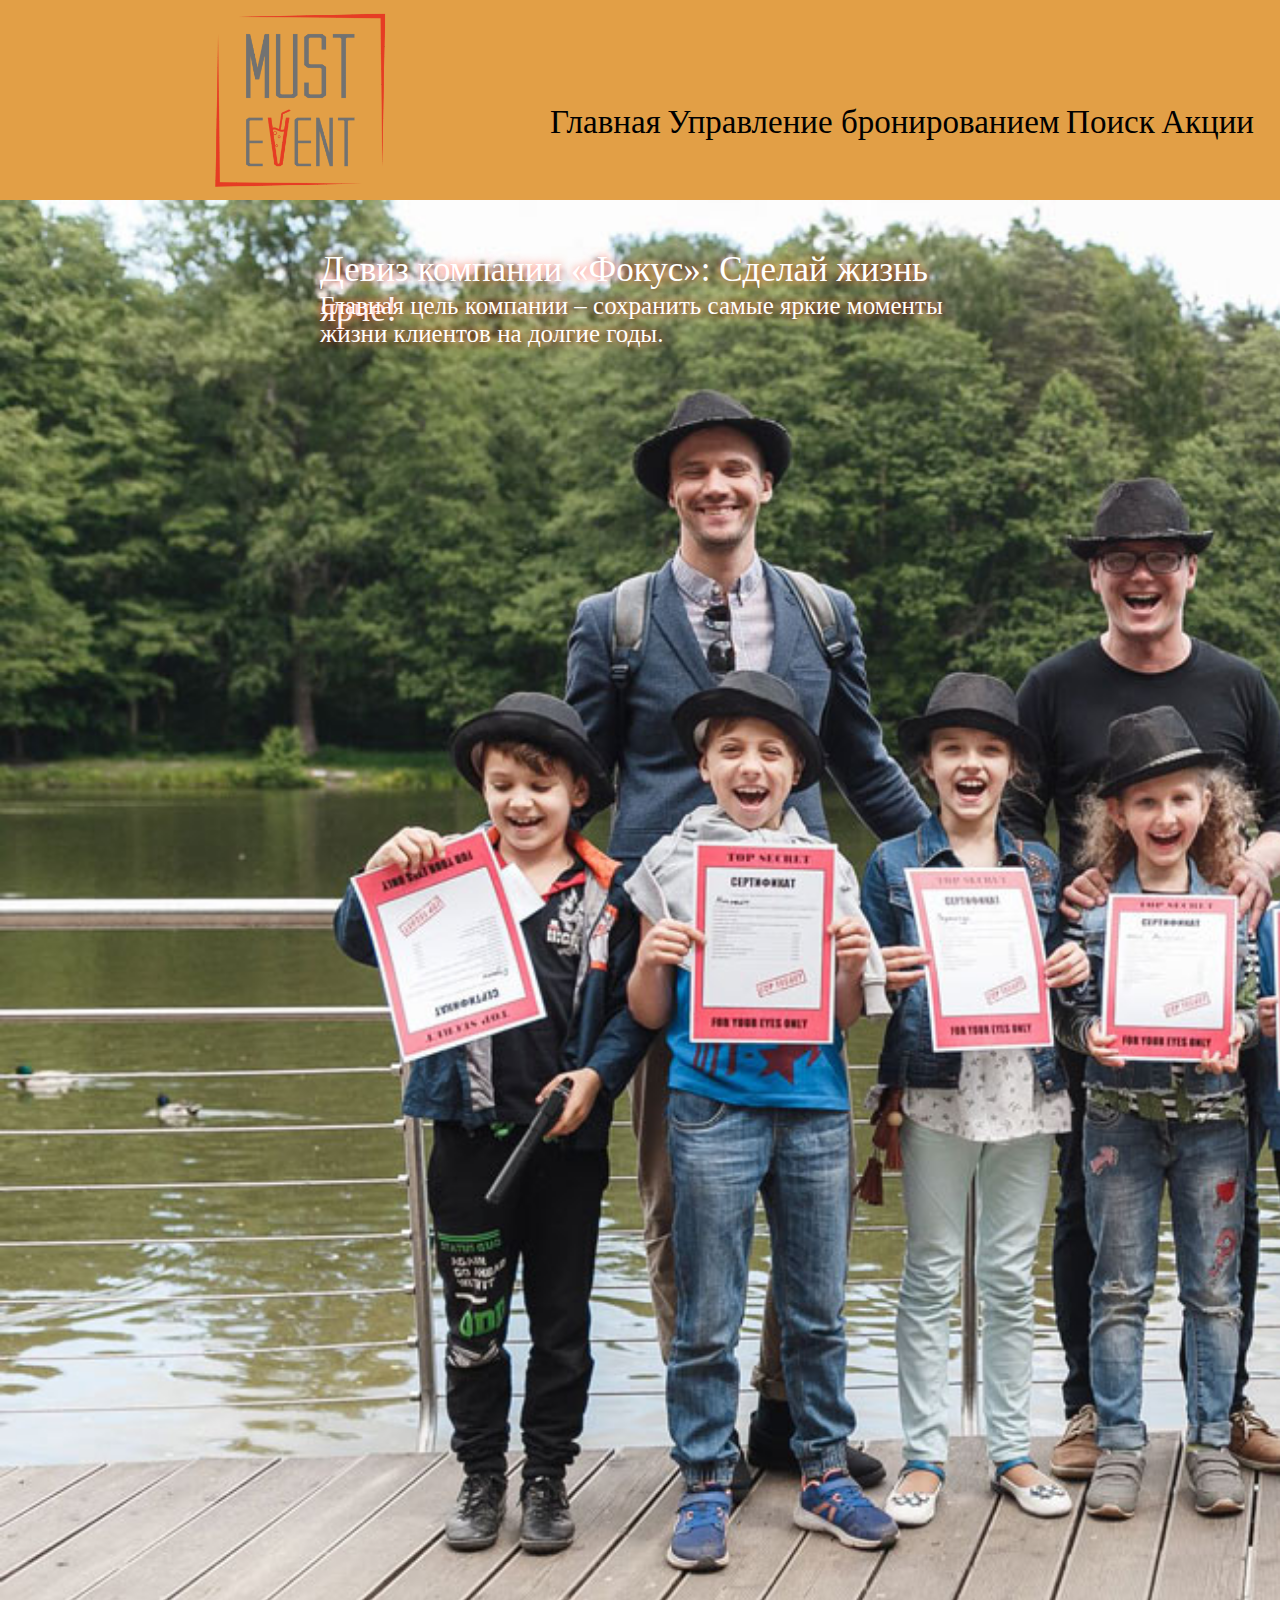
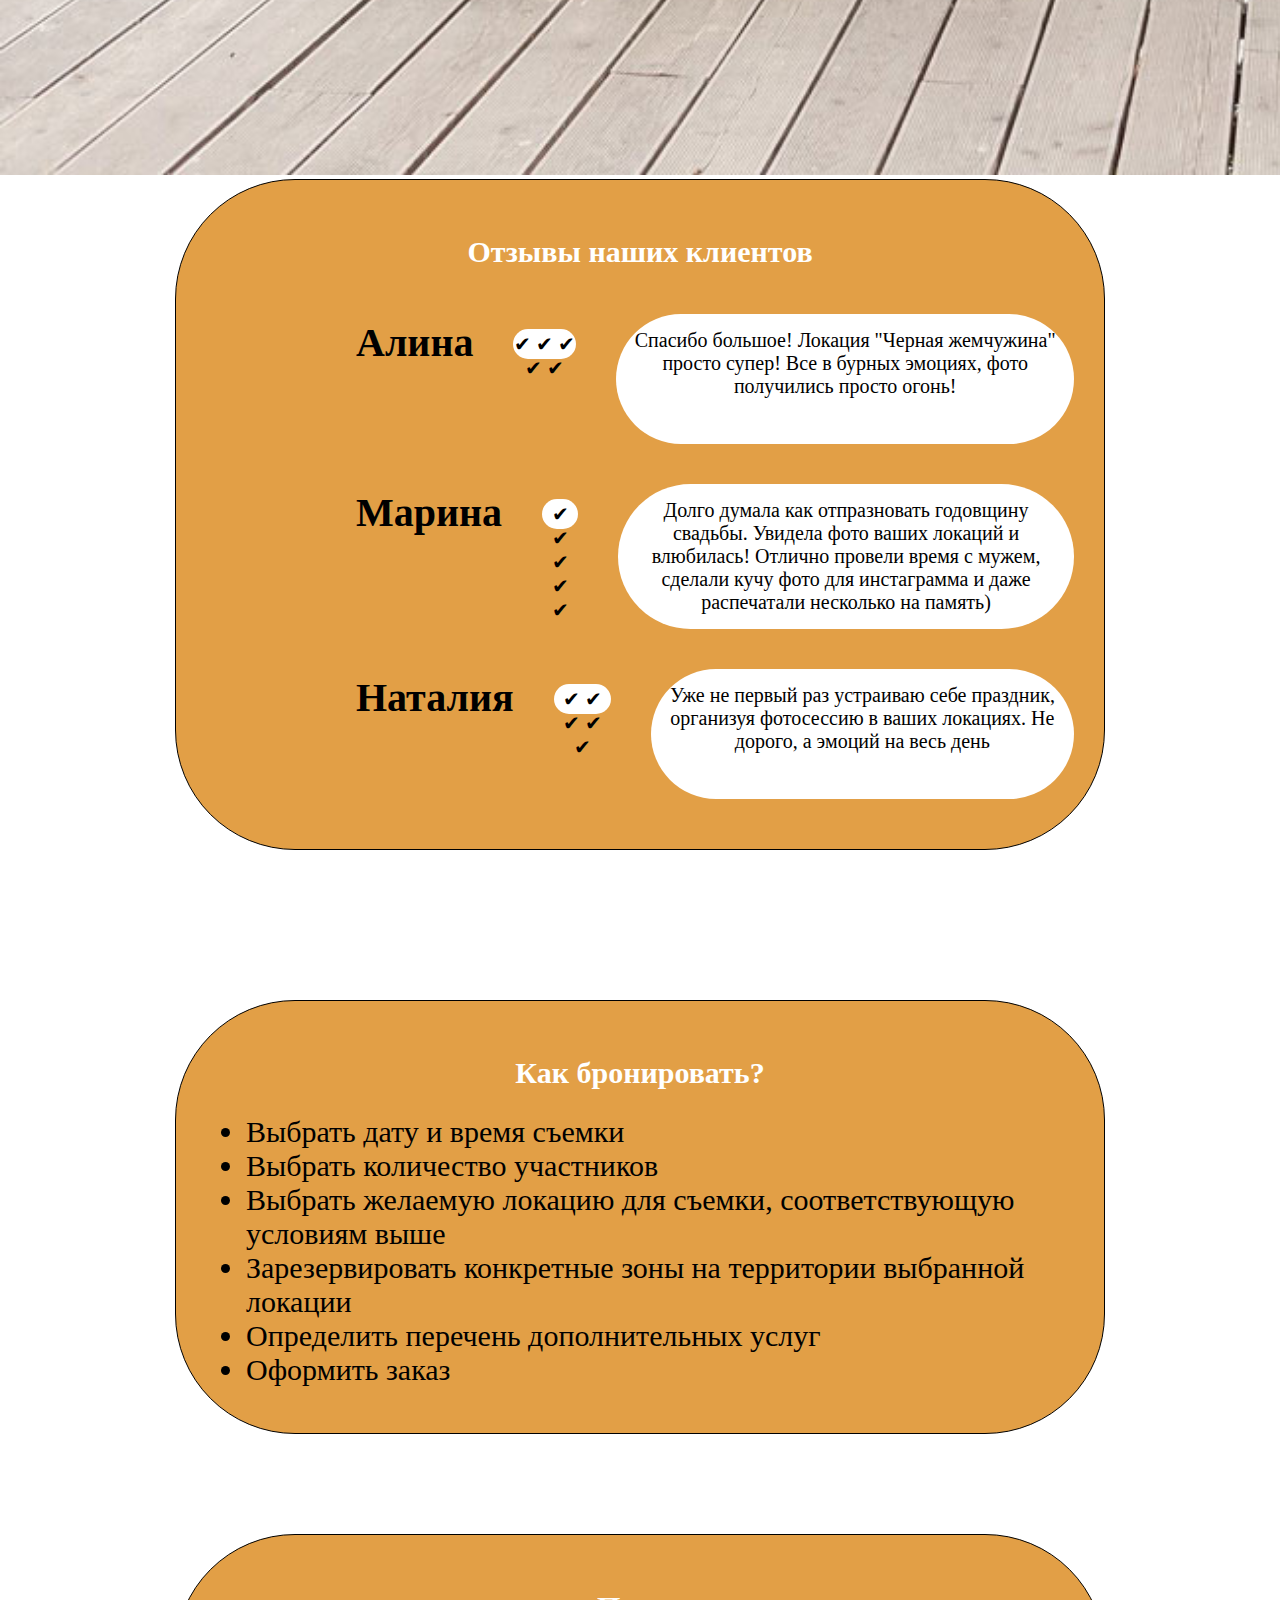
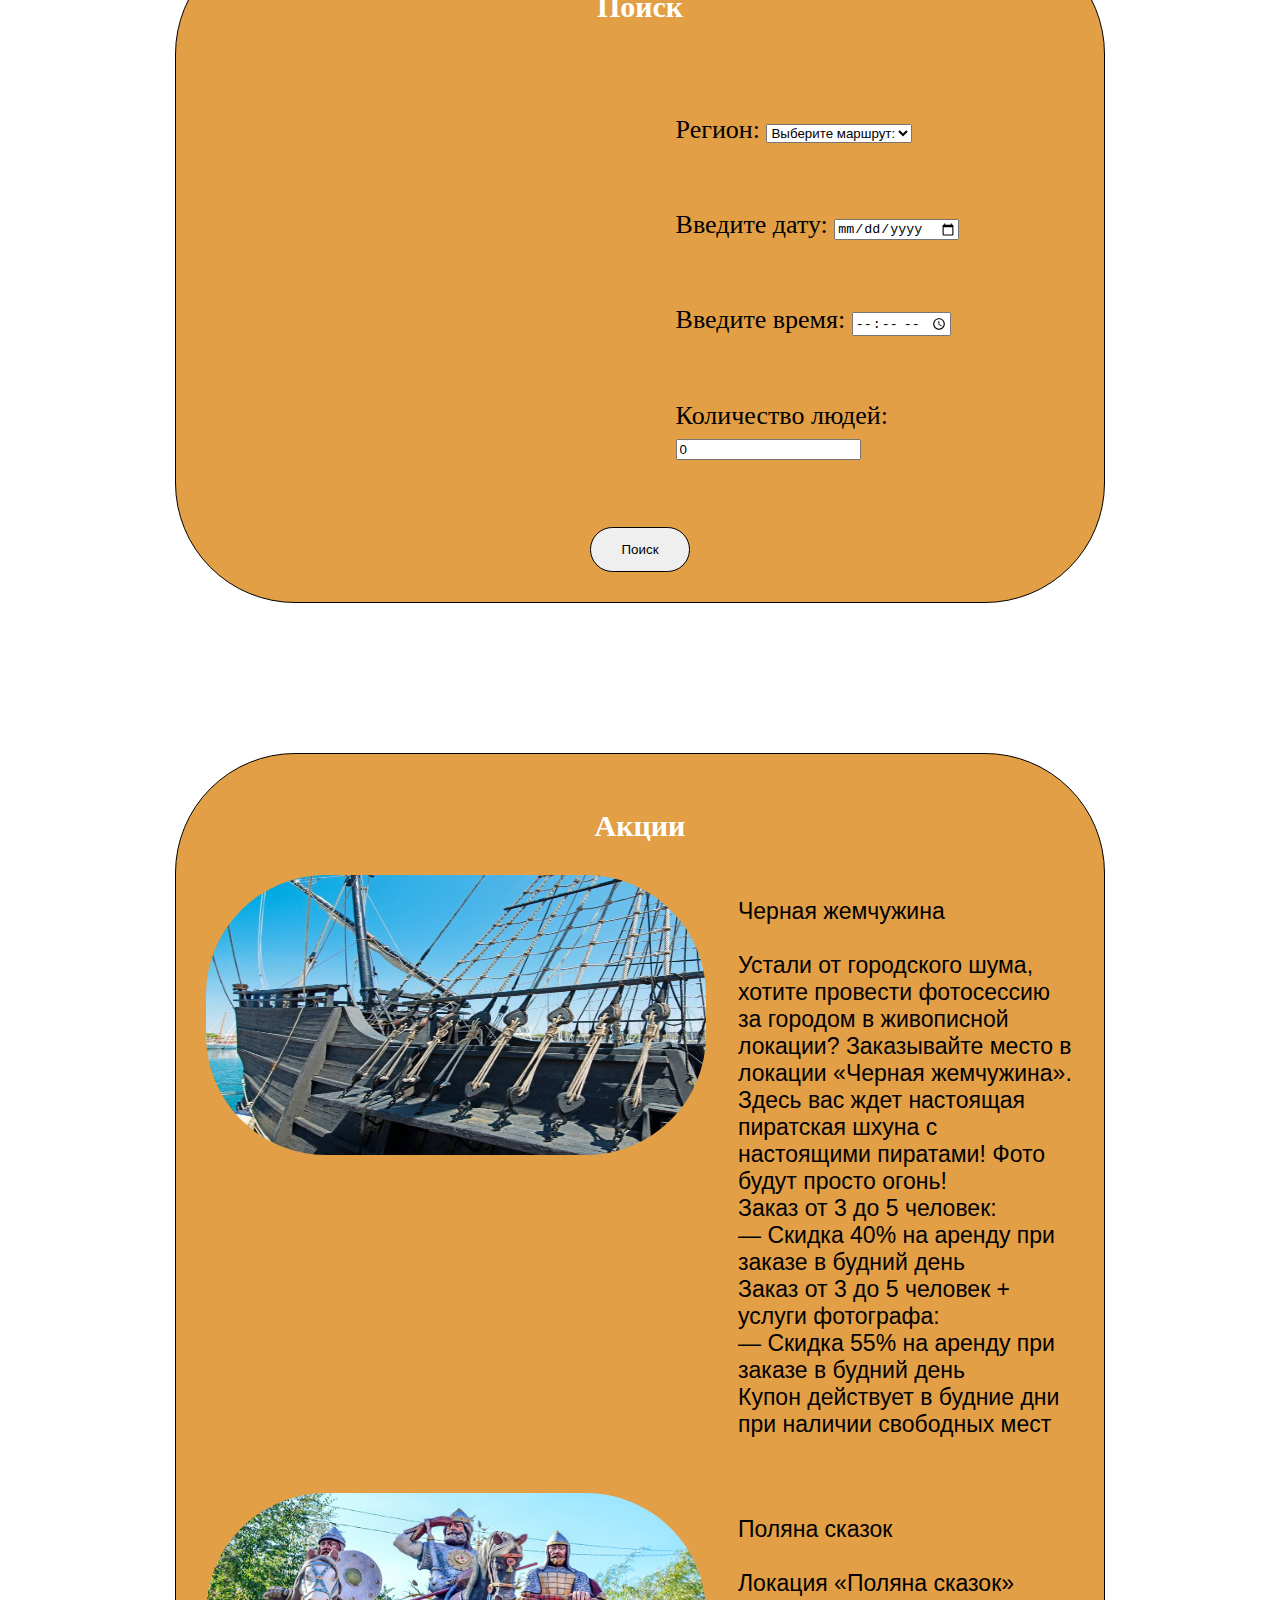
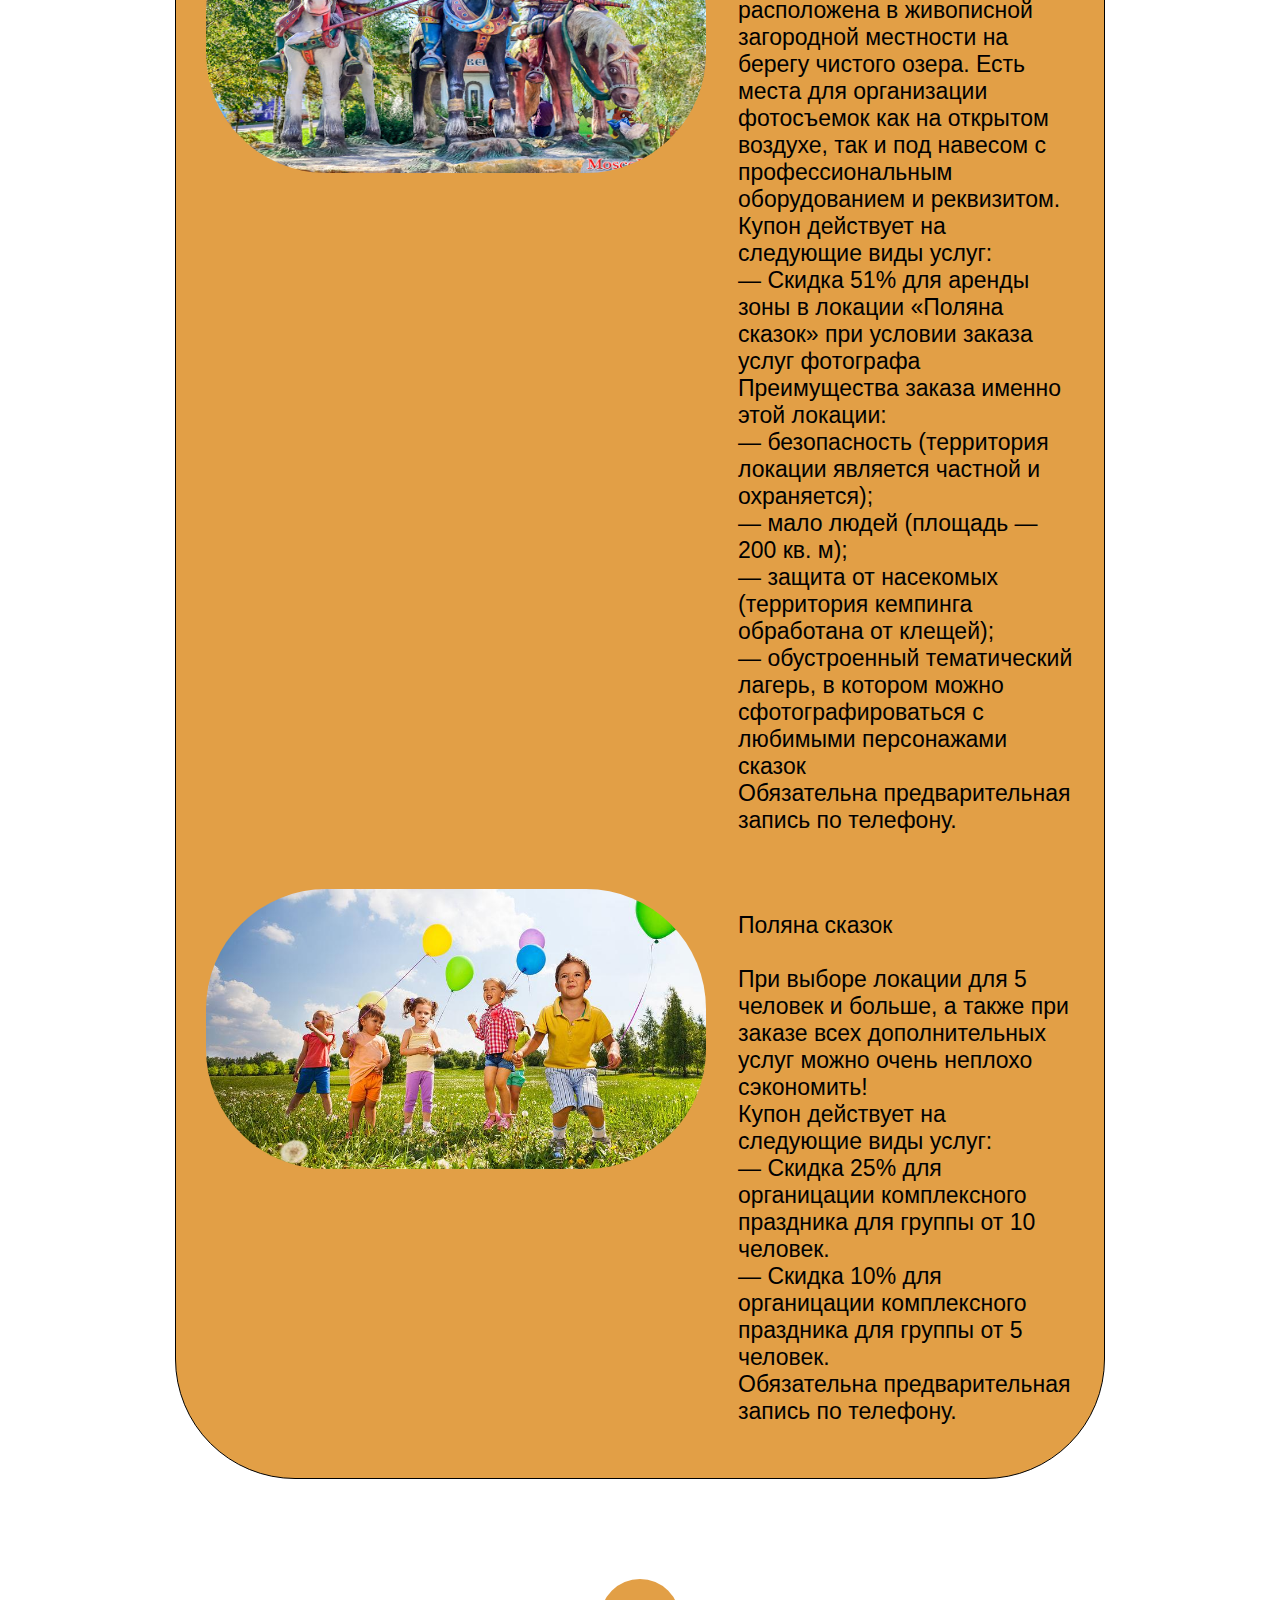
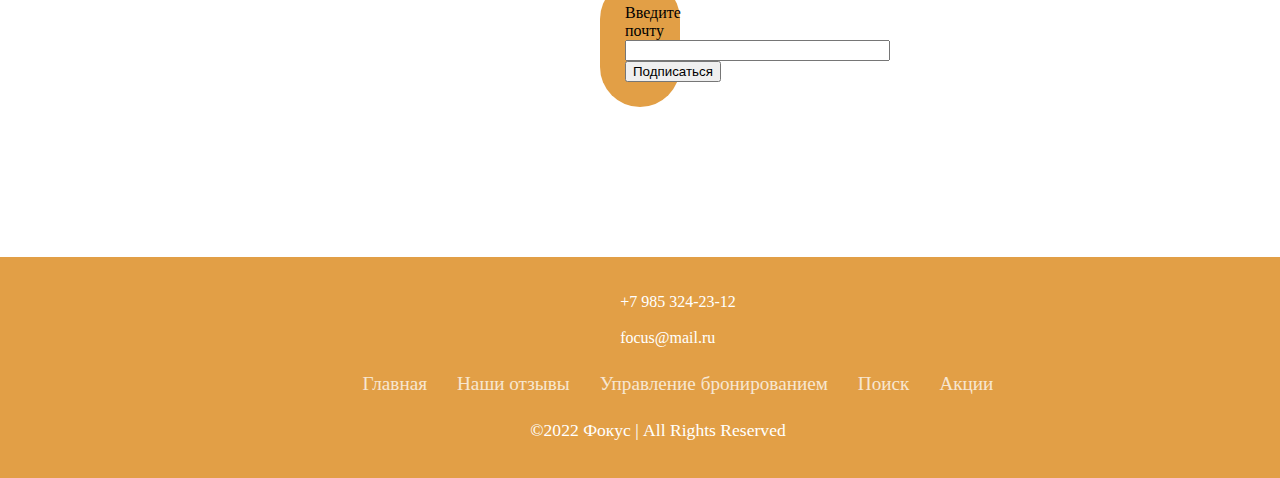
<file: index.html>
<!DOCTYPE html>
<html lang="en">
<head>
    <meta charset="UTF-8">
    <meta http-equiv="X-UA-Compatible" content="IE=edge">
    <meta name="viewport" content="width=device-width, initial-scale=1.0">
    <link rel="stylesheet" href="style.css">
    <title>Фокус</title>
</head>
<body>
    <header class="head-text">
        <img class="logoimg" src="/img/logo.png" alt="">
        <div class="link-a">
        <a href="" class="link">Главная</a>
        <a href="booking.html" class="link">Управление бронированием</a>
        <a href="search.html" class="link">Поиск</a>
        <a href="" class="link">Акции</a>
        </div>
        <div class="searchbutton">
            <button>Поиск</button>
            <input type="">
        </div>
    </header>
    <div>
        <img width="2363px" src="/img/fordeviz.jpg" alt="">
        <p class="for1">Девиз компании «Фокус»: Сделай жизнь ярче!</p>
        <p class="for2">Главная цель компании – сохранить самые яркие моменты жизни клиентов на долгие годы. </p>
    </div>
    <div class="reviews">
        <h2 id="reviews-h2" class="title">Отзывы наших клиентов</h2>
        <div class="reviews-item">
            <p class="reviews-item-name">Алина</p>
            <figure class="star">
                <p class="stars">✔ ✔ ✔ ✔ ✔</p>
            </figure>
            <p class="reviews-item-text">Спасибо большое! Локация "Черная жемчужина" просто супер! Все в бурных эмоциях, фото получились просто огонь!</p>
        </div>

        <div class="reviews-item">
            <p class="reviews-item-name">Марина</p>
            <figure class="star">
                <p class="stars">✔ ✔ ✔ ✔ ✔</p>
            </figure>
            <p class="reviews-item-text">Долго думала как отпразновать годовщину свадьбы. Увидела фото ваших локаций и влюбилась!
                Отлично провели время с мужем, сделали кучу фото для инстаграмма и даже распечатали несколько на память)
                </p>
        </div>

        <div class="reviews-item">
            <p class="reviews-item-name">Наталия</p>
            <figure class="star">
                <p class="stars">✔ ✔ ✔ ✔ ✔</p>
            </figure>
            <p class="reviews-item-text">Уже не первый раз устраиваю себе праздник, организуя фотосессию в ваших локациях. Не дорого, а эмоций на весь день</p>
        </div>
    </div>
    <div class="containerbooking reservation">
        <h2 id="booking" class='title'>Как бронировать?</h2>
        <ul>
            <li class="bookinga">Выбрать дату и время съемки</li>
            <li class="bookingli">Выбрать количество участников</li>
            <li class="bookingli">Выбрать желаемую локацию для съемки, соответствующую условиям выше</li>
            <li class="bookingli">Зарезервировать конкретные зоны на территории выбранной локации</li>
            <li class="bookingli">Определить перечень дополнительных услуг</li>
            <li class="bookingli">Оформить заказ</li>
        </ul>
    </div>
    <div class="containersearch">
        <h2 id="search" class='title'>Поиск</h2>
        <div class="form-find">
            <ul class="list-find">
                <li class="list-find-item">
                    <span>Регион:</span>
                    <select class="find select">
                        <option value="1">Выберите маршрут:</option>
                        <option value="2">Алтайский край</option>
                        <option value="3">Красноярский край</option>
                        <option value="4">Приморский край</option>
                        <option value="5">Тюменская область</option>
                        <option value="6">Камчатка</option>
                    </select>
                </li>
                <li class="list-find-item">
                    <label>Введите дату: <input type="date" class="find data"></label>
                </li>
                <li class="list-find-item">
                    <label>Введите время: <input type="time" class="find data"></label>
                </li>
                <li class="list-find-item">
                    <label>Количество людей: <input type="text" value="0" class="find value"></label>
                </li>
            </ul>
            <button class="button button-find">Поиск</button>
        </div>
    </div>
    <div class="containerstock">
        <h2 id="stock" class="title">Акции</h2>
        <div class="discount slider">
            <div class="slider-item">
                <img src="/img/stock1.jpg" alt="slider-image"class="img">
                <p class="text-slider">Черная жемчужина
                    <br><br>Устали от городского шума, хотите провести фотосессию за городом в живописной локации? Заказывайте место в локации «Черная жемчужина». 
                    <br> Здесь вас ждет настоящая пиратская шхуна с настоящими пиратами! Фото будут просто огонь!
                    
                    <br>Заказ от 3 до 5 человек:
                    <br>— Скидка 40% на аренду при заказе в будний день
                    
                    <br>Заказ от 3 до 5 человек + услуги фотографа:
                    <br>— Скидка 55% на аренду при заказе в будний день
                    
                    
                    <br>Купон действует в будние дни при наличии свободных мест</p>
            </div>

            <div class="slider-item">
                <img src="/img/stock2.jpg" alt="slider-image" class="img">
                <p class="text-slider">Поляна сказок
                    <br><br>Локация «Поляна сказок» расположена в живописной загородной местности на берегу чистого озера. Есть места для организации фотосъемок как на открытом воздухе, так и под навесом с профессиональным оборудованием и реквизитом.

                    <br>Купон действует на следующие виды услуг:
                    
                    <br>— Скидка 51% для аренды зоны в локации «Поляна сказок» при условии заказа услуг фотографа
                    
                    <br>Преимущества заказа именно этой локации:
                    <br>— безопасность (территория локации является частной и охраняется);
                    <br>— мало людей (площадь — 200 кв. м);
                    <br> — защита от насекомых (территория кемпинга обработана от клещей);
                    <br>— обустроенный тематический лагерь, в котором можно сфотографироваться с любимыми персонажами сказок
                    
                    <br>Обязательна предварительная запись по телефону.</p>
            </div>

            <div class="slider-item">
                <img src="/img/stock3.jpg" alt="slider-image" class="img">
                <p class="text-slider">Поляна сказок
                    <br><br>При выборе локации для 5 человек и больше, а также при заказе всех дополнительных услуг можно очень неплохо сэкономить!


                    <br>Купон действует на следующие виды услуг:
                    
                    <br>— Скидка 25% для органицации комплексного праздника для группы от 10 человек.
                    <br>— Скидка 10% для органицации комплексного праздника для группы от 5 человек.
                    
                    <br>Обязательна предварительная запись по телефону.
                    </p>
            </div>
        </div>
    </div>
    <div class="subscribe container3">
        <label for="email">Введите почту</label>
        <input type="email" id="email" pattern=".+@globex\.com" size="30" required>
        <button class="button subscribe-btn">Подписаться</button>
    </div>
<footer>
    <div class="waves">
        <div class="wave" id="wave1"></div>
    </div>
    <ul class="contact">
        <a href="#" class="contact">+7 985 324-23-12</a>
        <br><br><a href="#" class="contact">focus@mail.ru</a>
    </ul>
    <ul class="menu">
        <li><a href="" class="link">Главная</a></li>
        <li><a href="" class="link">Наши отзывы</a></li>
        <li><a href="" class="link">Управление бронированием</a></li>
        <li><a href="" class="link">Поиск</a></li>
        <li><a href="" class="link">Акции</a></li>
    </ul>
    <p>©2022 Фокус | All Rights Reserved</p>
</footer>
</body>
</html>
</file>
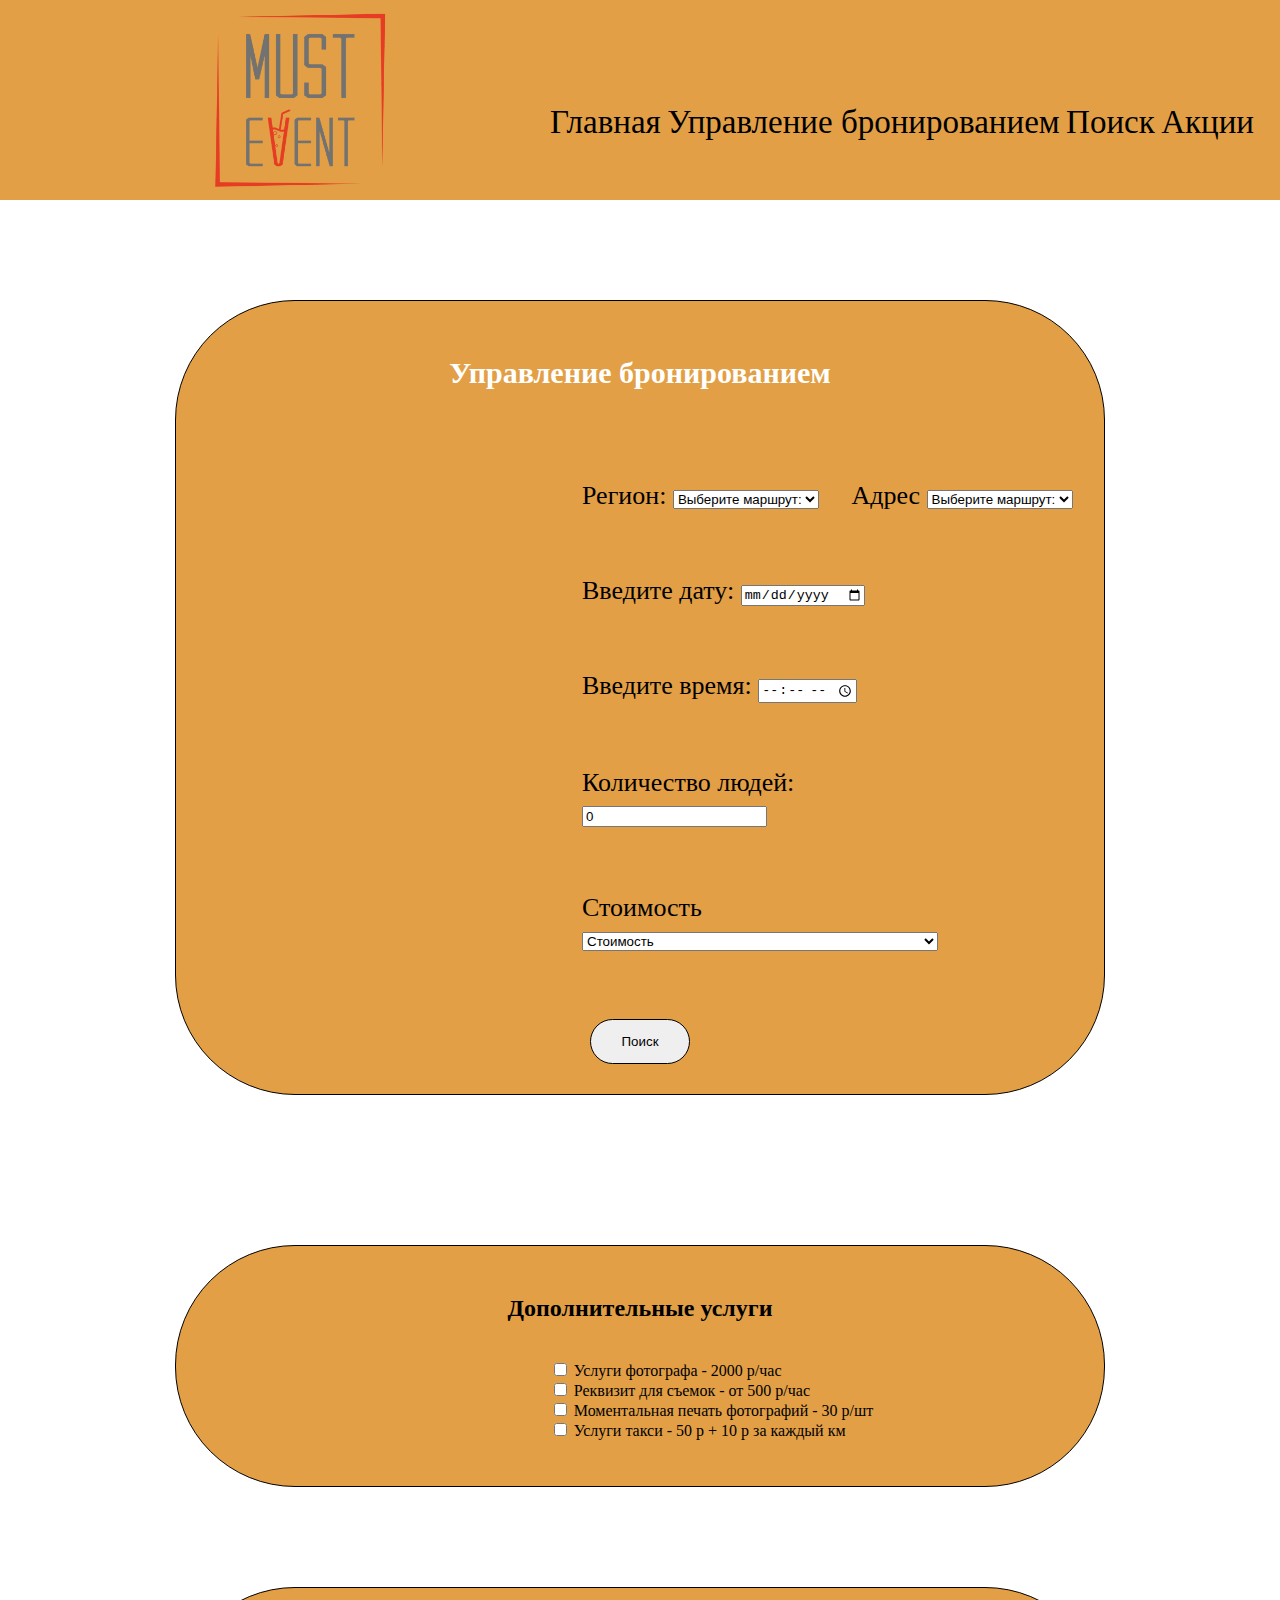
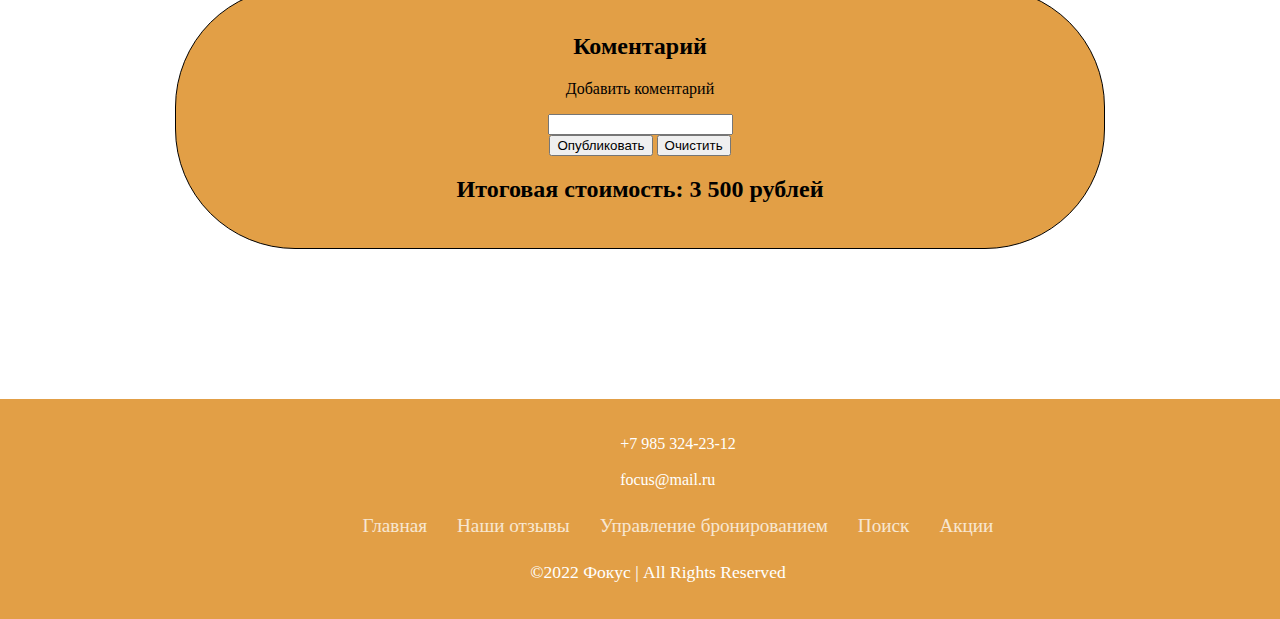
<file: booking.html>
<!DOCTYPE html>
<html lang="en">
<head>
    <meta charset="UTF-8">
    <meta http-equiv="X-UA-Compatible" content="IE=edge">
    <meta name="viewport" content="width=device-width, initial-scale=1.0">
    <link rel="stylesheet" href="booking.css">
    <title>Управление бронированием</title>
</head>
<body>
    <header class="head-text">
        <img class="logoimg" src="/img/logo.png" alt="">
        <div class="link-a">
        <a href="index.html" class="link">Главная</a>
        <a href="booking.html" class="link">Управление бронированием</a>
        <a href="search.html" class="link">Поиск</a>
        <a href="" class="link">Акции</a>
        </div>
        <div class="searchbutton">
            <button>Поиск</button>
            <input type="">
        </div>
    </header>
    <div class="containersearch">
        <h2 id="search" class='title'>Управление бронированием</h2>
        <div class="form-find">
            <ul class="list-find">
                <li class="list-find-item">
                    <span>Регион:</span>
                    <select class="find select">
                        <option value="1">Выберите маршрут:</option>
                        <option value="2">Алтайский край</option>
                        <option value="3">Красноярский край</option>
                        <option value="4">Приморский край</option>
                        <option value="5">Тюменская область</option>
                        <option value="6">Камчатка</option>
                    </select>
                </li>
                <li class="list-find-item">
                    <span>Адрес</span>
                    <select class="find select">
                        <option value="1">Выберите маршрут:</option>
                        <option value="2">Алтайский край</option>
                        <option value="3">Красноярский край</option>
                        <option value="4">Приморский край</option>
                        <option value="5">Тюменская область</option>
                        <option value="6">Камчатка</option>
                    </select>
                </li>
                <li class="list-find-item">
                    <label>Введите дату: <input type="date" class="find data"></label>
                </li>
                <li class="list-find-item">
                    <label>Введите время: <input type="time" class="find data"></label>
                </li>
                <li class="list-find-item">
                    <label>Количество людей: <input type="text" value="0" class="find value"></label>
                </li>
                <li class="list-find-item">
                    <span>Стоимость</span>
                    <select class="select">
                    <option value="1">Стоимость</option>
                    <option value="2">Туристическая база "Озеро Красилово" (500 руб./час)</option>
                    <option value="3">Спа-отель "Мечта"(300 руб./час)</option>
                    <option value="4">Парк-отель "Чайка"(700 руб./час)</option>
                </select>
                </li>
            </ul>
            <button class="button button-find">Поиск</button>
        </div>
    </div>
    <div class="containerstock">
        <h2>Дополнительные услуги</h2>
        <ul class="dopuslugi">
        <br><input type="checkbox"> Услуги фотографа - 2000 р/час
        <br><input type="checkbox"> Реквизит для съемок  - от 500  р/час 
        <br><input type="checkbox"> Моментальная печать фотографий - 30 р/шт
        <br><input type="checkbox"> Услуги такси - 50  р + 10 р за каждый км  
        </ul>
    </div>
    <div class="container3">
        <h2>Коментарий</h2>
        <p>Добавить коментарий</p>
        <input type="text" class="inputcomment"> 
        <br><button class="butcomment">Опубликовать</button>
        <button>Очистить</button>
        <h2>Итоговая стоимость: 3 500 рублей</h2>
        
    </div>
    <footer>
        <div class="waves">
            <div class="wave" id="wave1"></div>
        </div>
        <ul class="contact">
            <a href="#" class="contact">+7 985 324-23-12</a>
            <br><br><a href="#" class="contact">focus@mail.ru</a>
        </ul>
        <ul class="menu">
            <li><a href="" class="link">Главная</a></li>
            <li><a href="" class="link">Наши отзывы</a></li>
            <li><a href="" class="link">Управление бронированием</a></li>
            <li><a href="" class="link">Поиск</a></li>
            <li><a href="" class="link">Акции</a></li>
        </ul>
        <p>©2022 Фокус | All Rights Reserved</p>
    </footer>
</body>
</html>
</file>
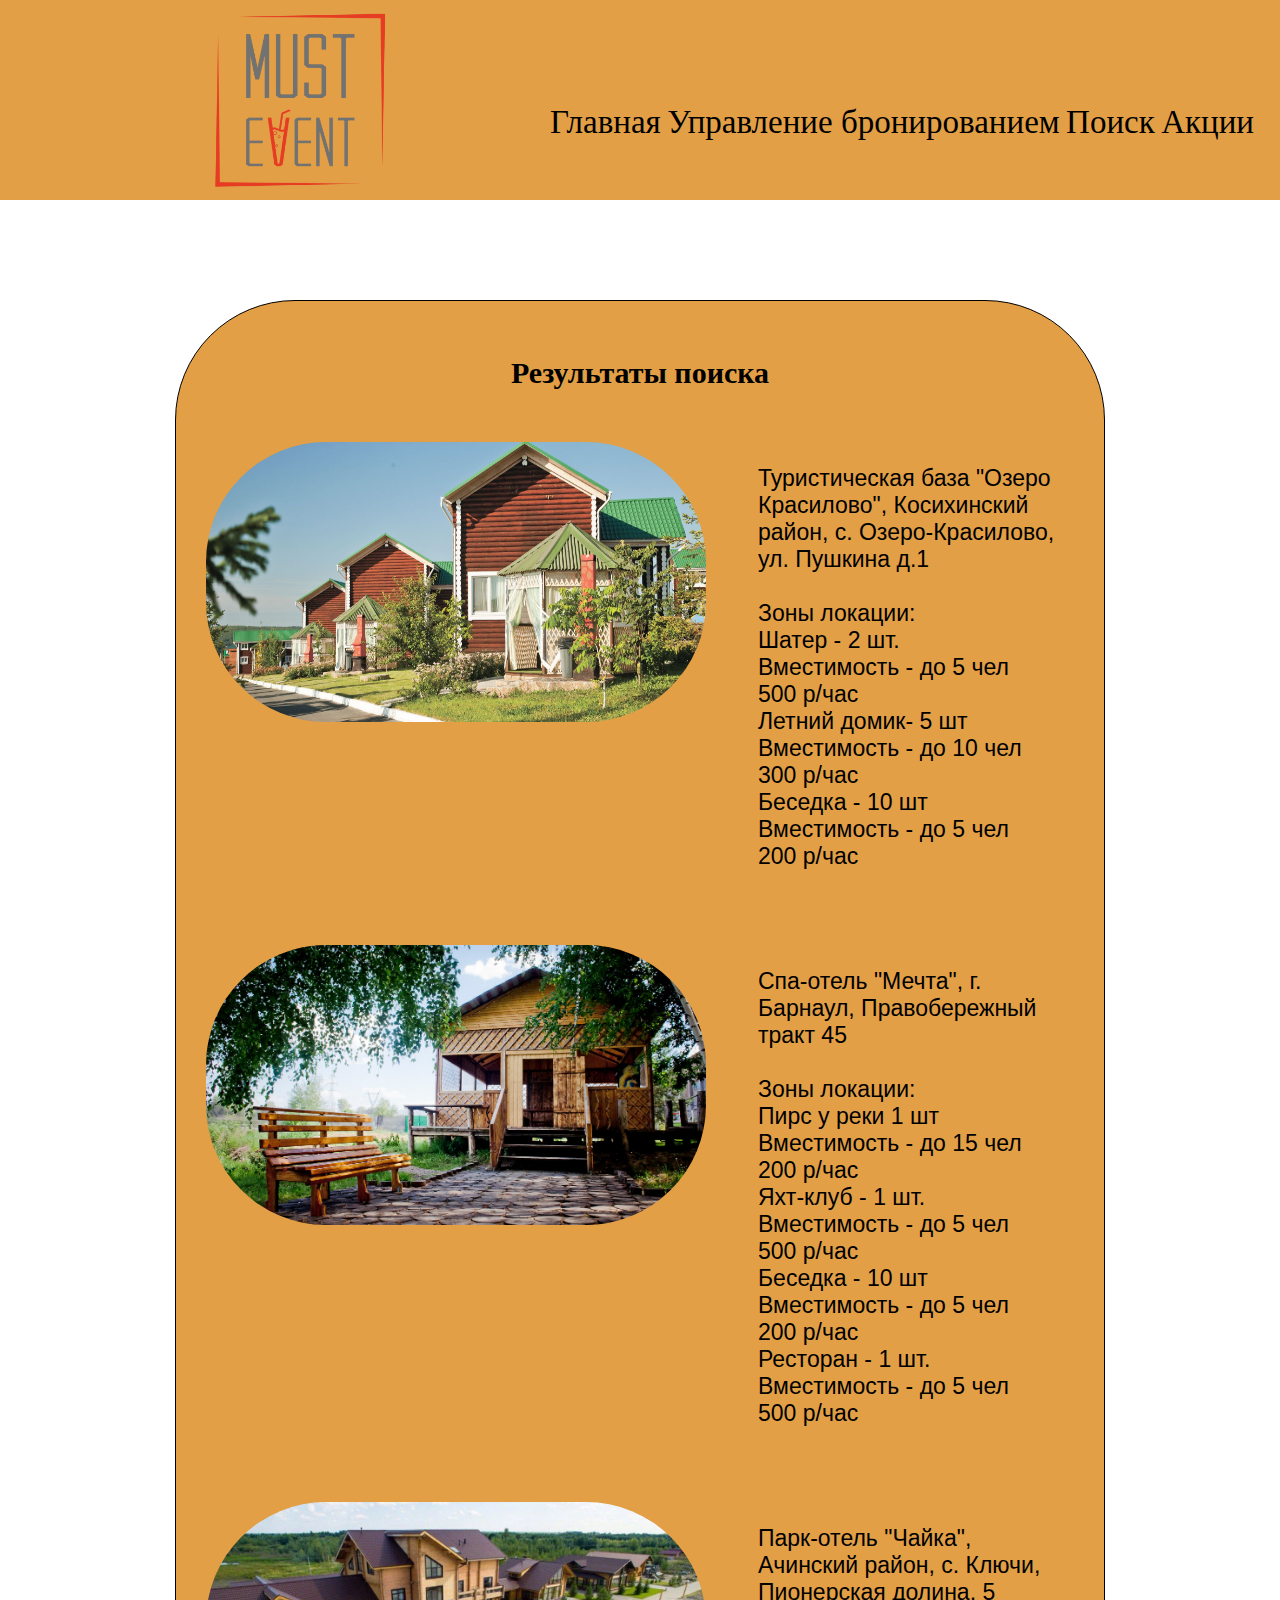
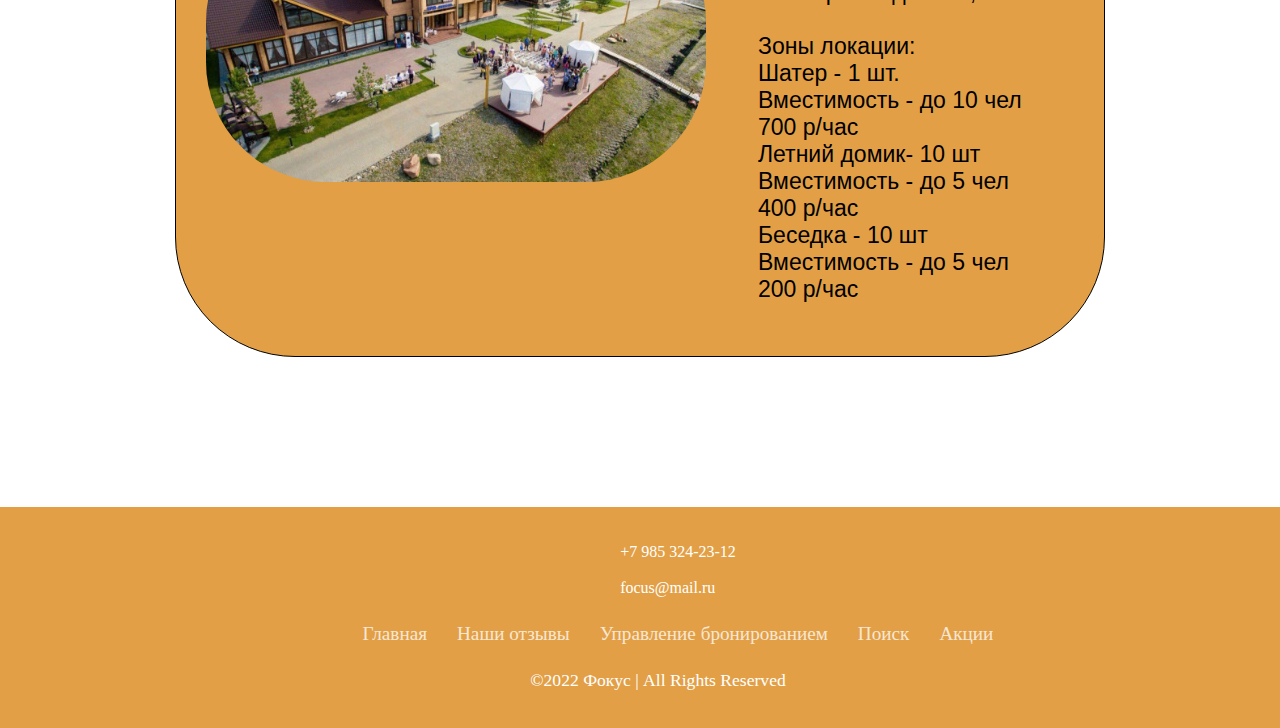
<file: search.html>
<!DOCTYPE html>
<html lang="en">
<head>
    <meta charset="UTF-8">
    <meta http-equiv="X-UA-Compatible" content="IE=edge">
    <meta name="viewport" content="width=device-width, initial-scale=1.0">
    <link rel="stylesheet" href="search.css">
    <title>Результаты поиска</title>
</head>
<body>
    <header class="head-text">
        <img class="logoimg" src="/img/logo.png" alt="">
        <div class="link-a">
        <a href="index.html" class="link">Главная</a>
        <a href="booking.html" class="link">Управление бронированием</a>
        <a href="search.html" class="link">Поиск</a>
        <a href="" class="link">Акции</a>
        </div>
        <div class="searchbutton">
            <button>Поиск</button>
            <input type="">
        </div>
    </header>
    <div class="containersearch">
        <h2 id="search" class="title">Результаты поиска</h2>
        <div class="discount slider">
            <div class="slider-item">
                <img src="/img/search1.jpg" alt="slider-image"class="img">
                <p class="text-slider">Туристическая база "Озеро Красилово", Косихинский район, с. Озеро-Красилово, ул. Пушкина д.1
                    <br><br>Зоны локации:
                    <br> Шатер - 2 шт.
                    <br> Вместимость - до 5 чел
                    <br> 500 р/час
                    
                    <br>Летний домик- 5 шт
                    <br> Вместимость - до 10 чел
                    <br> 300 р/час
                    
                    <br>Беседка - 10 шт
                    <br> Вместимость - до 5 чел
                    <br> 200 р/час
                    
            </div>

            <div class="slider-item">
                <img src="/img/search2.jpg" alt="slider-image" class="img">
                <p class="text-slider">Спа-отель "Мечта", г. Барнаул, Правобережный тракт 45
                    <br><br>Зоны локации:

                    <br>Пирс у реки 1 шт
                    <br>Вместимость - до 15 чел
                    <br>200 р/час
                    
                    <br>Яхт-клуб - 1 шт.
                    <br>Вместимость - до 5 чел
                    <br>500 р/час
                    
                    <br>Беседка - 10 шт
                    <br>Вместимость - до 5 чел
                    <br>200 р/час
                    <br>Ресторан - 1 шт.
                    <br>Вместимость - до 5 чел
                    <br>500 р/час
                    </p>
            </div>

            <div class="slider-item">
                <img src="/img/search3.jpg" alt="slider-image" class="img">
                <p class="text-slider">Парк-отель "Чайка", Ачинский район, с. Ключи, Пионерская долина, 5
                    <br><br>Зоны локации:


                    <br>Шатер - 1 шт.
                    <br>Вместимость - до 10 чел
                    <br>700 р/час
                    
                    <br>Летний домик- 10 шт
                    <br>Вместимость - до 5 чел
                    <br>400 р/час
                    <br>Беседка - 10 шт
                    <br>Вместимость - до 5 чел
                    <br>200 р/час
                    
                    <br>
                    </p>
            </div>
        </div>
    </div>
    </div>
    <footer>
        <div class="waves">
            <div class="wave" id="wave1"></div>
        </div>
        <ul class="contact">
            <a href="#" class="contact">+7 985 324-23-12</a>
            <br><br><a href="#" class="contact">focus@mail.ru</a>
        </ul>
        <ul class="menu">
            <li><a href="" class="link">Главная</a></li>
            <li><a href="" class="link">Наши отзывы</a></li>
            <li><a href="" class="link">Управление бронированием</a></li>
            <li><a href="" class="link">Поиск</a></li>
            <li><a href="" class="link">Акции</a></li>
        </ul>
        <p>©2022 Фокус | All Rights Reserved</p>
    </footer>
</body>
</html>
</file>
<file: style.css>
body {
    margin: 0 auto;
}
header {
    background-color: rgb(226, 159, 70);
    height: 200px;
}
.logoimg {
    width: 200px;
    padding-left: 200px;
}
.link-a {
    display: flex;
    justify-content: space-between;
    padding-left: 550px;
    padding-right: 100px;
    margin-top: -100px;
    width: 55%;
    font-size: 33px;
}
.link {
    text-decoration: none;
    color: black;
}
.searchbutton {
    margin-left: 2050px;
    margin-top: -30px;
}
.for1 {
    position: absolute;
    text-shadow: 0 0 10px rgba(255, 38, 0, 0.7);
    font-size: 35px;
    color: white;
    top: 255px;
    left: 50%;
    transform: translate(-50%, -50%);
    font-family: century gothic;
}
.for2 {
    position: absolute;
    text-shadow: 0 0 10px rgba(255, 38, 0, 0.7);
    font-size: 25px;
    color: white;
    top: 295px;
    left: 50%;
    transform: translate(-50%, -50%);
    font-family: century gothic;
}
.reviews-item{
    display: flex;
    padding-left: 150px;
}

.reviews-item-text{
    background-color: #fff;
    max-width: 70%;
    min-width: 45%;
    min-height: 100px;
    border-radius: 120px;
    padding: 15px;
}

.reviews-item-name{
    font-weight: bold;
    font-size: 2em;
    margin-top: 25px;
}

.star{
    background-color: #fff;
    border-radius: 120px;
    max-width: 35%;
    height: 30px;
    width: 150px;
    margin-top: 35px;
}
.stars {
    margin-top: 3px;
}
.reviews{
    background-color: rgb(226, 159, 70);
    margin-bottom: 75px;
    border-radius: 120px;
    text-align: center;
    font-size: 20px;
    padding: 30px;
    margin-left: 175px;
    margin-right: 175px;
    border: 1px solid black;
}
.title {
    text-align: center;
    color: #ffffff;
    font-size: 30px;
}
.containerbooking {
    background-color: rgb(226, 159, 70);
    color: black;
    margin-top: 150px;
    margin-bottom: 100px;
    border-radius: 120px;
    padding: 30px;
    margin-left: 175px;
    margin-right: 175px;
}
.reservation {
    background-color:rgb(226, 159, 70);
    border: 1px solid black;
    min-height: 15em;
}
.bookingli {
    font-size: 30px;
    text-decoration: none;
}
.bookinga {
    font-size: 30px;
    text-decoration: none;
}
.containersearch {
    background-color: rgb(226, 159, 70);
    margin-bottom: 150px;
    border-radius: 120px;
    text-align: center;
    padding: 30px;
    margin-left: 175px;
    margin-right: 175px;
    border: 1px solid black;
    font-size: 26px;
}
.list-find{
    text-align: start;
    padding-left: 350px;
}

.list-find-item{
    padding-left: 2em;
    max-width: 400px;
    display: inline-block;
    margin-left: 2.6em;
    margin-top: 2.5em;
}
.button-find{
    margin-top: 3em;
    min-height: 45px;
    min-width: 100px;
    border: none;
    border-radius: 120px;
    border: 1px solid black;
}
.containerstock {
    background-color: rgb(226, 159, 70);
    margin-bottom: 100px;
    border-radius: 120px;
    text-align: center;
    padding: 30px;
    margin-left: 175px;
    margin-right: 175px;
    border: 1px solid black;
}
.img{
    min-width: 500px;
    max-height: 280px;
    border-radius: 120px;
}
.slider-item{
    margin-top: 2em;
    display: flex;
    gap: 2em;
}

.text-slider{
    text-align: left;
    font-size: 23px;
    font-family:'Gill Sans', 'Gill Sans MT', Calibri, 'Trebuchet MS', sans-serif;
}
.container3 {
    background-color: rgb(226, 159, 70);
    margin-bottom: 150px;
    border-radius: 120px;
    text-align: center;
    padding: 25px;
    margin-left: 600px;
    margin-right: 600px;
}
footer{
    position: relative;
    width: 95%;
    padding: 20px 50px;
    background: rgb(226, 159, 70);
    display: flex;
    justify-content: center;
    align-items: center;
    flex-direction: column;
    margin-top: 100px;
}
.social,
.menu{
    position: relative;
    display: flex;
    justify-content: center;
    align-items: center;
    margin: 10px 0;
    flex-wrap: wrap;
}
.menu li{
    list-style: none;
}
.menu li a {
    font-size: 1.2em;
    color: #fff;
    opacity: 0.75;
    margin: 0 15px;
    text-decoration: none;
    display: inline-block;
}
footer p {
    color: #fff;
    text-align: center;
    margin-top: 15px;
    font-size: 1.1em;
}    
.contact {
    text-decoration: none;
    color: white;
}
</file>
<file: booking.css>
body {
    margin: 0 auto;
}
header {
    background-color: rgb(226, 159, 70);
    height: 200px;
    margin-bottom: 100px;
}
.logoimg {
    width: 200px;
    padding-left: 200px;
}
.link-a {
    display: flex;
    justify-content: space-between;
    padding-left: 550px;
    padding-right: 100px;
    margin-top: -100px;
    width: 55%;
    font-size: 33px;
}
.link {
    text-decoration: none;
    color: black;
}
.searchbutton {
    margin-left: 2050px;
    margin-top: -30px;
}
.for1 {
    position: absolute;
    text-shadow: 0 0 10px rgba(255, 38, 0, 0.7);
    font-size: 35px;
    color: white;
    top: 255px;
    left: 50%;
    transform: translate(-50%, -50%);
    font-family: century gothic;
}
.for2 {
    position: absolute;
    text-shadow: 0 0 10px rgba(255, 38, 0, 0.7);
    font-size: 25px;
    color: white;
    top: 295px;
    left: 50%;
    transform: translate(-50%, -50%);
    font-family: century gothic;
}
.reviews-item{
    display: flex;
    padding-left: 150px;
}

.reviews-item-text{
    background-color: #fff;
    max-width: 70%;
    min-width: 45%;
    min-height: 100px;
    border-radius: 120px;
    padding: 15px;
}

.reviews-item-name{
    font-weight: bold;
    font-size: 2em;
    margin-top: 25px;
}

.star{
    background-color: #fff;
    border-radius: 120px;
    max-width: 35%;
    height: 30px;
    width: 150px;
    margin-top: 35px;
}
.stars {
    margin-top: 3px;
}
.reviews{
    background-color: rgb(226, 159, 70);
    margin-bottom: 75px;
    border-radius: 120px;
    text-align: center;
    font-size: 20px;
    padding: 30px;
    margin-left: 175px;
    margin-right: 175px;
    border: 1px solid black;
}
.title {
    text-align: center;
    color: #ffffff;
    font-size: 30px;
}
.containerbooking {
    background-color: rgb(226, 159, 70);
    color: black;
    margin-top: 150px;
    margin-bottom: 100px;
    border-radius: 120px;
    padding: 30px;
    margin-left: 175px;
    margin-right: 175px;
}
.reservation {
    background-color:rgb(226, 159, 70);
    border: 1px solid black;
    min-height: 15em;
}
.bookingli {
    font-size: 30px;
    text-decoration: none;
}
.bookinga {
    font-size: 30px;
    text-decoration: none;
}
.containersearch {
    background-color: rgb(226, 159, 70);
    margin-bottom: 150px;
    border-radius: 120px;
    text-align: center;
    padding: 30px;
    margin-left: 175px;
    margin-right: 175px;
    border: 1px solid black;
    font-size: 26px;
}
.list-find{
    text-align: start;
    padding-left: 350px;
}

.list-find-item{
    max-width: 400px;
    display: inline-block;
    margin-left: 1em;
    margin-top: 2.5em;
}
.button-find{
    margin-top: 3em;
    min-height: 45px;
    min-width: 100px;
    border: none;
    border-radius: 120px;
    border: 1px solid black;
}
.containerstock {
    background-color: rgb(226, 159, 70);
    margin-bottom: 100px;
    border-radius: 120px;
    text-align: center;
    padding: 30px;
    margin-left: 175px;
    margin-right: 175px;
    border: 1px solid black;
}
.img{
    min-width: 500px;
    max-height: 280px;
    border-radius: 120px;
}
.slider-item{
    margin-top: 2em;
    display: flex;
    gap: 2em;
}

.text-slider{
    text-align: left;
    font-size: 23px;
    font-family:'Gill Sans', 'Gill Sans MT', Calibri, 'Trebuchet MS', sans-serif;
}
.container3 {
    background-color: rgb(226, 159, 70);
    margin-bottom: 150px;
    border-radius: 120px;
    text-align: center;
    padding: 25px;
    margin-left: 175px;
    margin-right: 175px;
    border: 1px solid black;
}
footer{
    position: relative;
    width: 95%;
    padding: 20px 50px;
    background: rgb(226, 159, 70);
    display: flex;
    justify-content: center;
    align-items: center;
    flex-direction: column;
    margin-top: 100px;
}
.social,
.menu{
    position: relative;
    display: flex;
    justify-content: center;
    align-items: center;
    margin: 10px 0;
    flex-wrap: wrap;
}
.menu li{
    list-style: none;
}
.menu li a {
    font-size: 1.2em;
    color: #fff;
    opacity: 0.75;
    margin: 0 15px;
    text-decoration: none;
    display: inline-block;
}
footer p {
    color: #fff;
    text-align: center;
    margin-top: 15px;
    font-size: 1.1em;
}    
.contact {
    text-decoration: none;
    color: white;
}
.dopuslugi {
    margin-left: 35%;
    text-align: left;
    color: #000000;
}
</file>
<file: search.css>
body {
    margin: 0 auto;
}
header {
    background-color: rgb(226, 159, 70);
    height: 200px;
    margin-bottom: 100px;
}
.logoimg {
    width: 200px;
    padding-left: 200px;
}
.link-a {
    display: flex;
    justify-content: space-between;
    padding-left: 550px;
    padding-right: 100px;
    margin-top: -100px;
    width: 55%;
    font-size: 33px;
}
.link {
    text-decoration: none;
    color: black;
}
.searchbutton {
    margin-left: 2050px;
    margin-top: -30px;
}
.for1 {
    position: absolute;
    text-shadow: 0 0 10px rgba(255, 38, 0, 0.7);
    font-size: 35px;
    color: white;
    top: 255px;
    left: 50%;
    transform: translate(-50%, -50%);
    font-family: century gothic;
}
.for2 {
    position: absolute;
    text-shadow: 0 0 10px rgba(255, 38, 0, 0.7);
    font-size: 25px;
    color: white;
    top: 295px;
    left: 50%;
    transform: translate(-50%, -50%);
    font-family: century gothic;
}
.reviews-item{
    display: flex;
    padding-left: 150px;
}

.reviews-item-text{
    background-color: #fff;
    max-width: 70%;
    min-width: 45%;
    min-height: 100px;
    border-radius: 120px;
    padding: 15px;
}

.reviews-item-name{
    font-weight: bold;
    font-size: 2em;
    margin-top: 25px;
}

.star{
    background-color: #fff;
    border-radius: 120px;
    max-width: 35%;
    height: 30px;
    width: 150px;
    margin-top: 35px;
}
.stars {
    margin-top: 3px;
}
.reviews{
    background-color: rgb(226, 159, 70);
    margin-bottom: 75px;
    border-radius: 120px;
    text-align: center;
    font-size: 20px;
    padding: 30px;
    margin-left: 175px;
    margin-right: 175px;
    border: 1px solid black;
}
.title {
    text-align: center;
    color: #000000;
    font-size: 30px;
}
.containerbooking {
    background-color: rgb(226, 159, 70);
    color: black;
    margin-top: 150px;
    margin-bottom: 100px;
    border-radius: 120px;
    padding: 30px;
    margin-left: 175px;
    margin-right: 175px;
}
.reservation {
    background-color:rgb(226, 159, 70);
    border: 1px solid black;
    min-height: 15em;
}
.bookingli {
    font-size: 30px;
    text-decoration: none;
}
.bookinga {
    font-size: 30px;
    text-decoration: none;
}
.containersearch {
    background-color: rgb(226, 159, 70);
    margin-bottom: 150px;
    border-radius: 120px;
    text-align: center;
    padding: 30px;
    margin-left: 175px;
    margin-right: 175px;
    border: 1px solid black;
    font-size: 26px;
}
.list-find{
    text-align: start;
    padding-left: 350px;
}

.list-find-item{
    padding-left: 2em;
    max-width: 400px;
    display: inline-block;
    margin-left: 2.6em;
    margin-top: 2.5em;
}
.button-find{
    margin-top: 3em;
    min-height: 45px;
    min-width: 100px;
    border: none;
    border-radius: 120px;
    border: 1px solid black;
}
.containerstock {
    background-color: rgb(226, 159, 70);
    margin-bottom: 100px;
    border-radius: 120px;
    text-align: center;
    padding: 30px;
    margin-left: 175px;
    margin-right: 175px;
    border: 1px solid black;
}
.img{
    min-width: 500px;
    max-height: 280px;
    border-radius: 120px;
}
.slider-item{
    margin-top: 2em;
    display: flex;
    gap: 2em;
}

.text-slider{
    text-align: left;
    font-size: 23px;
    font-family:'Gill Sans', 'Gill Sans MT', Calibri, 'Trebuchet MS', sans-serif;
}
.container3 {
    background-color: rgb(226, 159, 70);
    margin-bottom: 150px;
    border-radius: 120px;
    text-align: center;
    padding: 25px;
    margin-left: 600px;
    margin-right: 600px;
}
footer{
    position: relative;
    width: 95%;
    padding: 20px 50px;
    background: rgb(226, 159, 70);
    display: flex;
    justify-content: center;
    align-items: center;
    flex-direction: column;
    margin-top: 100px;
}
.social,
.menu{
    position: relative;
    display: flex;
    justify-content: center;
    align-items: center;
    margin: 10px 0;
    flex-wrap: wrap;
}
.menu li{
    list-style: none;
}
.menu li a {
    font-size: 1.2em;
    color: #fff;
    opacity: 0.75;
    margin: 0 15px;
    text-decoration: none;
    display: inline-block;
}
footer p {
    color: #fff;
    text-align: center;
    margin-top: 15px;
    font-size: 1.1em;
}    
.contact {
    text-decoration: none;
    color: white;
}
</file>
